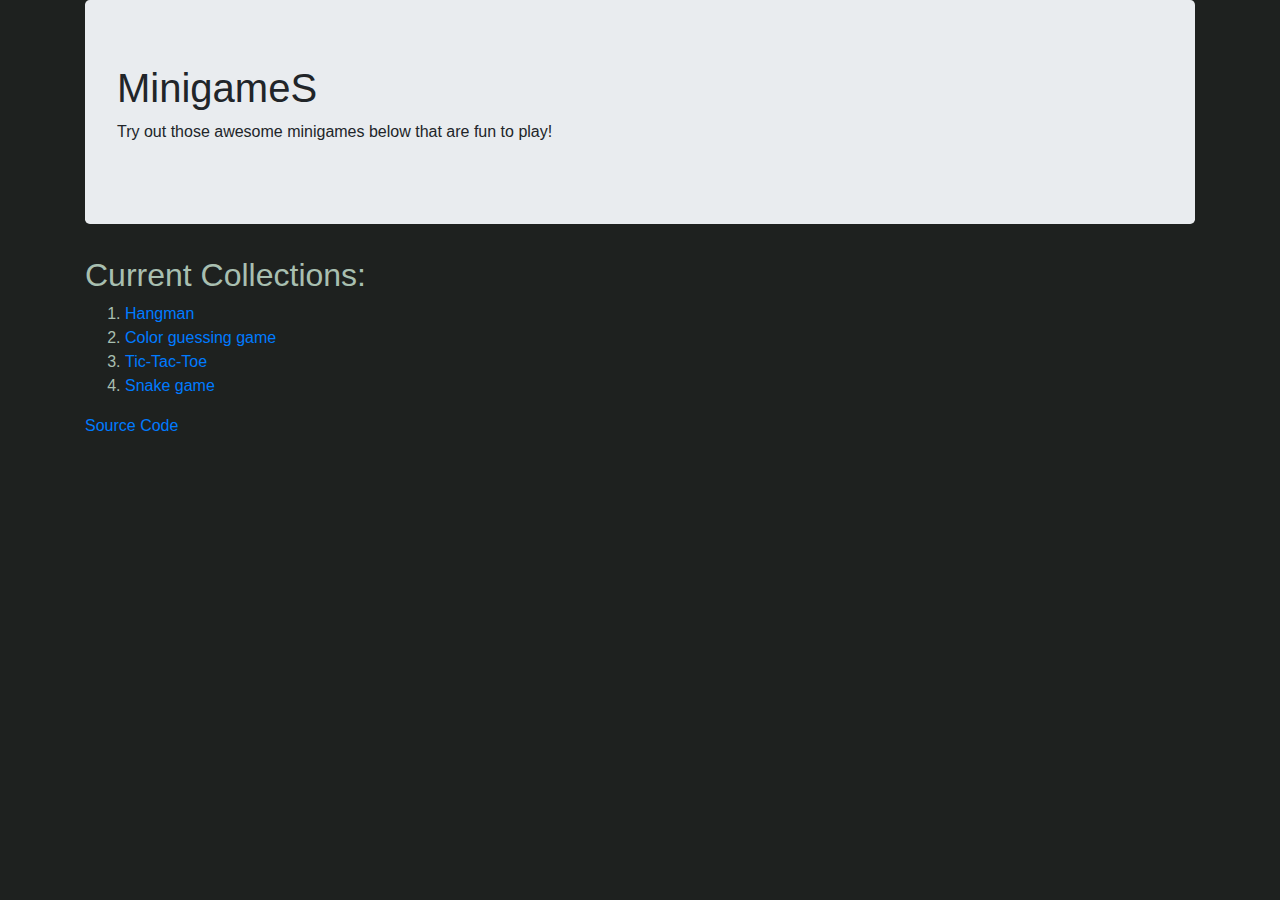
<file: index.html>
<!doctype html>
<html class="no-js" lang="">

<head>
  <meta charset="utf-8">
  <title>Minigames</title>
  <meta name="description" content="Collections of PHP and JS based minigames">
  <meta name="viewport" content="width=device-width, initial-scale=1">


  <!-- Place favicon.ico in the root directory -->

  <meta name="theme-color" content="#fafafa">

  <link rel="stylesheet" href="https://stackpath.bootstrapcdn.com/bootstrap/4.5.2/css/bootstrap.min.css" integrity="sha384-JcKb8q3iqJ61gNV9KGb8thSsNjpSL0n8PARn9HuZOnIxN0hoP+VmmDGMN5t9UJ0Z" crossorigin="anonymous">
  <script src="https://code.jquery.com/jquery-3.5.1.min.js" integrity="sha256-9/aliU8dGd2tb6OSsuzixeV4y/faTqgFtohetphbbj0=" crossorigin="anonymous"></script>  <script src="https://stackpath.bootstrapcdn.com/bootstrap/4.5.2/js/bootstrap.min.js" integrity="sha384-B4gt1jrGC7Jh4AgTPSdUtOBvfO8shuf57BaghqFfPlYxofvL8/KUEfYiJOMMV+rV" crossorigin="anonymous"></script>

<style>

body{
  background-color: #1e211f;
}

.content{
  color: #a8bfb0;
}

</style>
</head>

<body>

  <div class="container">
    <div class="jumbotron">
      <h1>MinigameS</h1>
      <p>Try out those awesome minigames below that are fun to play!</p>
    </div> 
    
    <div class="content">
      <h2>Current Collections: </h2>

      <ol>
        <li><a href="hangman/">Hangman</a></li>
        <li><a href="./color game/index.html">Color guessing game</a></li>
        <li><a href="./tic-tac-toe/index.html">Tic-Tac-Toe</a></li>
        <li><a href="./snake/index.html">Snake game</a></li>
      </ol>
    </div>

    <div class="footer">
      <a href="https://github.com/TheRealDarkCoder/minigames">Source Code</a>
    </div>
  </div>

</body>

</html>
</file>
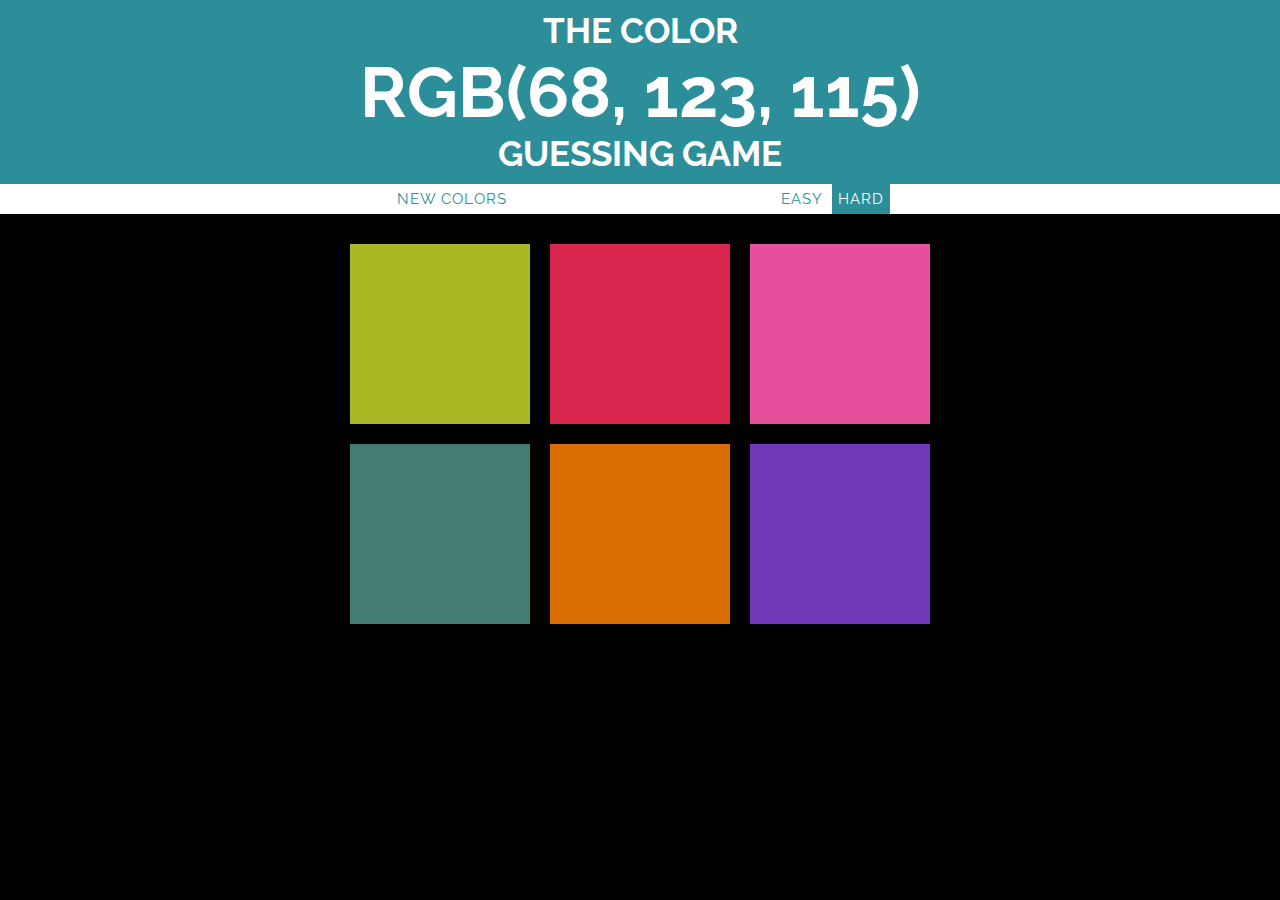
<file: color game/index.html>
<!DOCTYPE html>
<html lang="en">
<head>
    <meta charset="UTF-8">
    <meta http-equiv="X-UA-Compatible" content="IE=edge">
    <meta name="viewport" content="width=device-width, initial-scale=1.0">
    <link rel="stylesheet" href="./css/style.css">
    <link href='https://fonts.googleapis.com/css?family=Raleway:300' rel='stylesheet' type='text/css'>	
    <title>Color Game</title>
</head>
<body>
  <h1>The Color <span id="color-display">RGB</span> Guessing Game</h1>
	<div id ="stripe">
		<button id="reset">New Colors</button>
		<span id="message"></span>
		<button class="mode">Easy</button>
		<button class="mode selected">Hard</button>
	</div>
	<div id="container">
		<div class="square"></div>
		<div class="square"></div>
		<div class="square"></div>
		<div class="square"></div>
		<div class="square"></div>
		<div class="square"></div>
	</div>

	<script type="text/javascript" src="./js/script.js"></script>

  
</div>
</body>
</html>
</file>
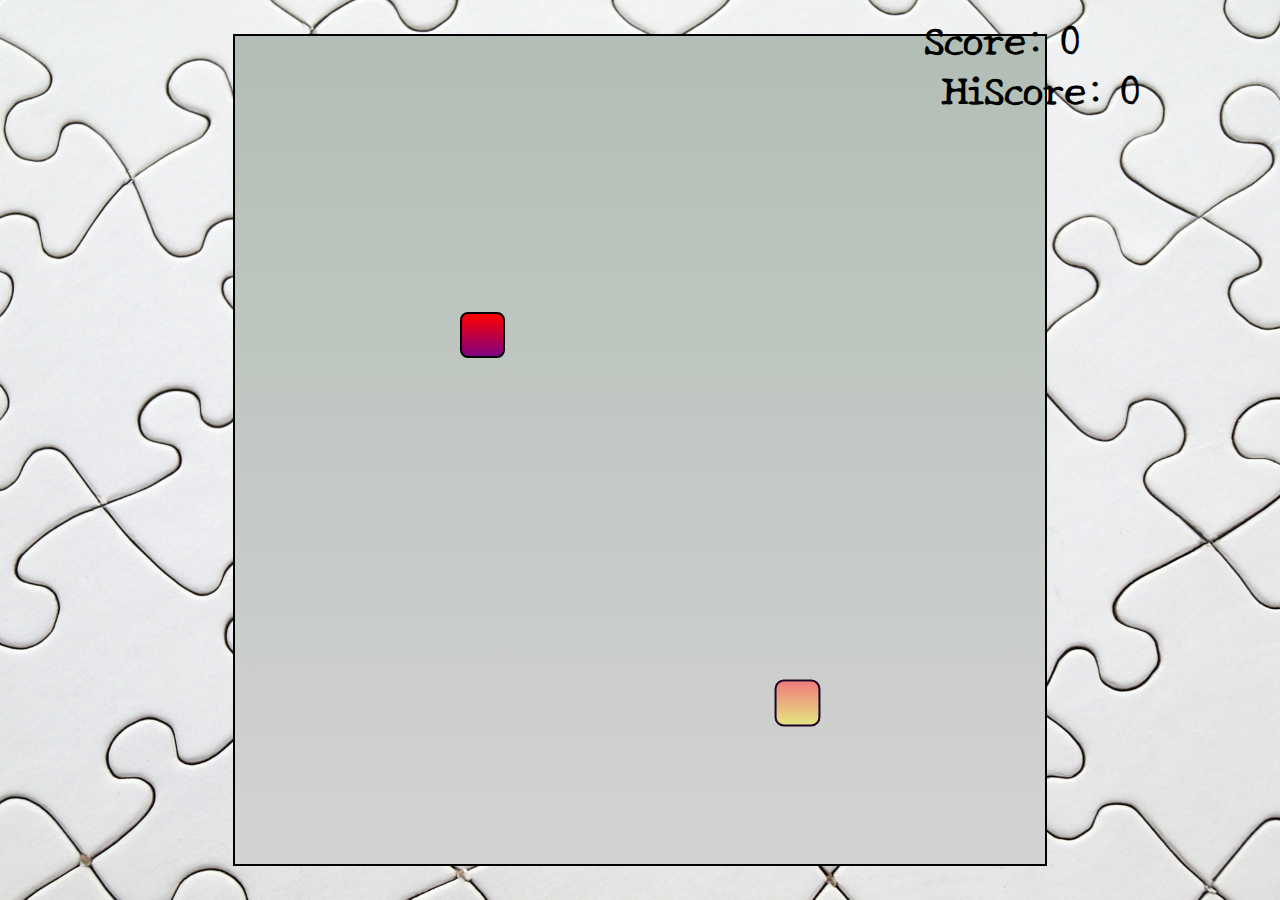
<file: snake/index.html>
<!DOCTYPE html>
<html lang="en">
<head>
    <meta charset="UTF-8">
    <meta http-equiv="X-UA-Compatible" content="IE=edge">
    <meta name="viewport" content="width=device-width, initial-scale=1.0">
    <title>Snake Game</title>
    <link rel="stylesheet" href="css/style.css">
</head>
<body>
    <div class="body">
        <div id="scoreBox">Score: 0</div>
        <div id="hiscoreBox">HiScore: 0</div>
        <div id="board"></div>
    </div>
</body>
<script src="js/index.js"></script>
</html>
</file>
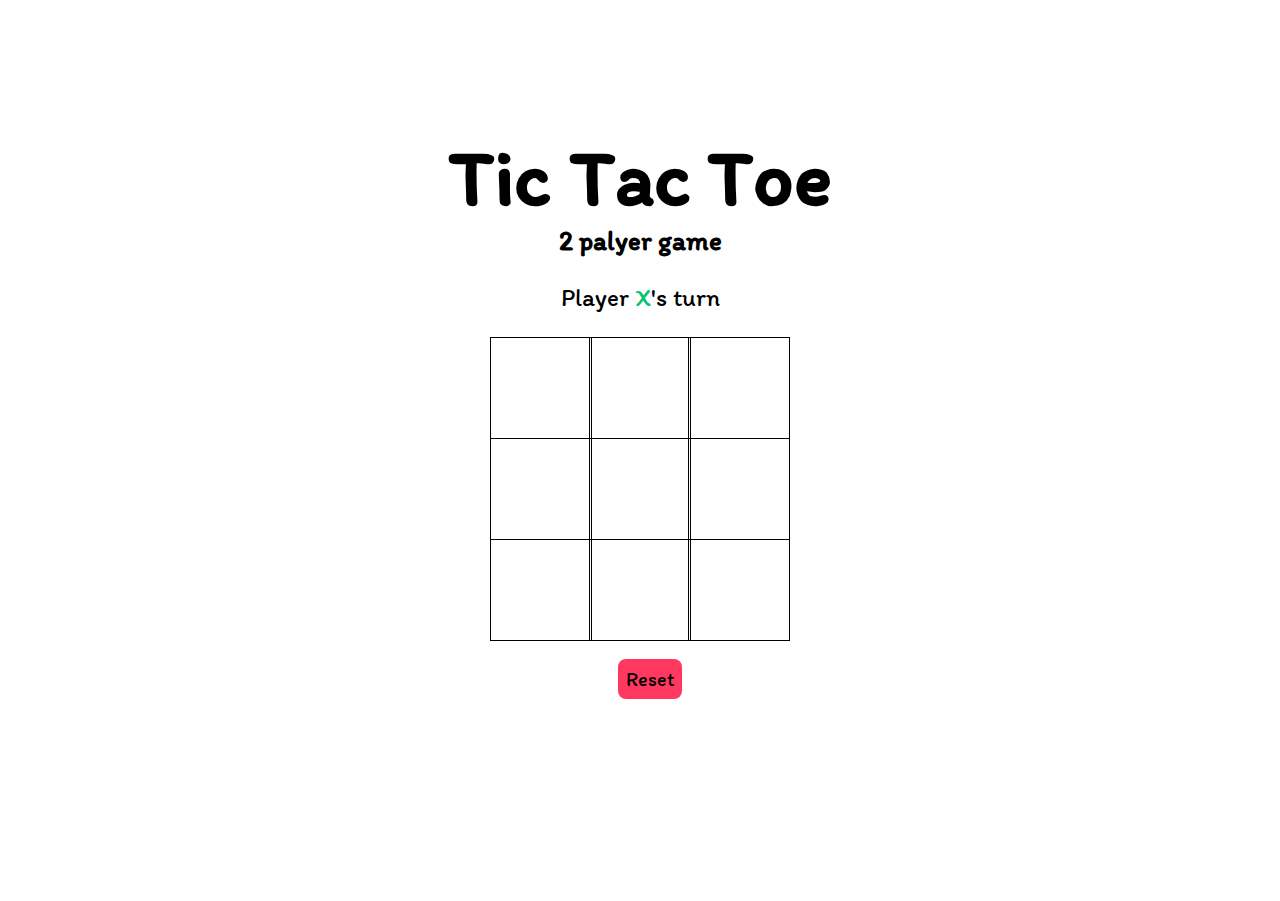
<file: tic-tac-toe/index.html>
<html lang="en">
<head>
    <meta charset="UTF-8">
    <meta http-equiv="X-UA-Compatible" content="IE=edge">
    <meta name="viewport" content="width=device-width, initial-scale=1.0">
    <link rel="stylesheet" href="./css/style.css">
    <link rel="preconnect" href="https://fonts.gstatic.com">
    <link href="https://fonts.googleapis.com/css2?family=Itim&display=swap" rel="stylesheet">
    <script src="./js/script.js"></script>
    <title>Tic Tac Toe</title>
</head>
<body>
    <div class="background">
        <section class="title">
            <h1>Tic Tac Toe</h1>
            <h6>2 palyer game</h6>
        </section>
        <section class="display">
            Player <span class="display-player playerX">X</span>'s turn
        </section>
        <section class="container">
            <div class="tile"></div>
            <div class="tile"></div>
            <div class="tile"></div>
            <div class="tile"></div>
            <div class="tile"></div>
            <div class="tile"></div>
            <div class="tile"></div>
            <div class="tile"></div>
            <div class="tile"></div>
        </section>
        <section class="display announcer hide"></section>
        <section class="controls">
            <button id="reset">Reset</button>
        </section>
    </div>
</body>
</html>
</file>
<file: color game/css/style.css>
body {
	background-color: #000000;
	font-family: "Raleway", Sans-serif;
	font-size: 62.5%; /*1 em = 10px */
	margin: 0;
}

#container {
	max-width: 600px;
	margin: 0 auto;
	padding-top: 20px;

}
.square {
	width: 30%;
	background-color: purple;
	padding-bottom: 30%;
	float: left;
	margin: 1.66%;
	transition: background .5s;
	-webkit-transition: background .5s;
	-moz-transition: background .5s;
	o-transition: background .5s;
} 

h1 {
	color: white;
	background-color: #2C8E99;
	font-size: 3.5em;
	text-align: center;
	text-transform: uppercase;
	margin: 0;
	padding: 10px 0;
}

#color-display {
	display: block;
	font-size: 2em;
}

#stripe {
	background: rgb(255, 255, 255);
	height: 30px;
	text-align: center;
	color: black;
}

#message {
	text-transform: uppercase;
	color: #2C8E99;
	font-size: 1.5em;
	display: inline-block;
	width: 20%;
}

button {
	outline: none;
	color: #2C8E99;
	font-family: "Raleway", Sans-serif;
	text-transform: uppercase;
	font-size: 1.5em;
	background-color: white;
	height: 100%;
	letter-spacing: 1px;
	transition: all 0.3s;
	-webkit-transition: all 0.3s;
	-moz-transition: all 0.3s;
	o-transition: all 0.3s;
}

button:hover {
	background-color: #2C8E99;
	color: white;
}

.selected {
	background-color: #2C8E99;
	color: white;
}



* {
	border: 0px solid red;
}
</file>
<file: snake/css/style.css>
@import url('https://fonts.googleapis.com/css2?family=New+Tegomin&display=swap');
*{
    padding: 0;
    margin: 0;
}

.body{
    background: url("../img/bg.jpg"); 
    min-height: 100vh;
    background-size: 100vw 100vh;
    background-repeat: no-repeat;
    display: flex;
    justify-content: center;
    align-items: center;
}

#scoreBox{
    position: absolute;
    top: 9px;
    right: 200px;
    font-size: 39px;
    font-weight: bold;
    font-family: 'New Tegomin', serif;
}

#hiscoreBox{
    position: absolute;
    top: 59px;
    right: 140px;
    font-size: 39px;
    font-weight: bold;
    font-family: 'New Tegomin', serif;
}

#board{
    background: linear-gradient(rgb(178, 190, 181), rgb(211, 211, 211));
    width: 90vmin;
    height: 92vmin;
    border: 2px solid black;
    display: grid;
    grid-template-rows: repeat(18, 1fr);
    grid-template-columns: repeat(18, 1fr);
}

.head{
    background: linear-gradient(rgb(240, 124, 124), rgb(228, 228, 129));
    border: 2px solid rgb(34, 4, 34); 
    transform: scale(1.02);
    border-radius: 9px;
}

.snake{
    background-color: purple;
    border: .25vmin solid white;
    border-radius: 12px;
}

.food{
    background: linear-gradient(red, purple);
    border: .25vmin solid black;
    border-radius: 8px;
}
</file>
<file: tic-tac-toe/css/style.css>
* {
    padding: 0;
    margin: 0;
    font-family: 'Itim', cursive;
}

.background {
    background-color: #ffffff;
    height: 100vh;
    padding-top: 1px;
}

.title {
    color: rgb(0, 0, 0);
    text-align: center;
    font-size: 40px;
    margin-top: 10%;
}

.display {
    color: rgb(0, 0, 0);
    font-size: 25px;
    text-align: center;
    margin-top: 1em;
    margin-bottom: 1em;
}

.hide {
    display: none;
}

.container {
    margin: 0 auto;
    display: grid;
    grid-template-columns: 33% 33% 33%;
    grid-template-rows: 33% 33% 33%;
    max-width: 300px;

}

.tile {
    border: 1px solid rgb(0, 0, 0);
    min-width: 100px;
    min-height: 100px;
    display: flex;
    justify-content: center;
    align-items: center;
    font-size: 50px;
    cursor: pointer;
}

.playerX {
    color: #09C372;
}

.playerO {
    color: #ff0000;
}

.controls {
    display: flex;
    flex-direction: row;
    justify-content: center;
    align-items: center;
    margin-top: 1em;
}

.controls button {
    color: rgb(0, 0, 0);
    padding: 8px;
    border-radius: 8px;
    border: none;
    font-size: 20px;
    margin-left: 1em;
    cursor: pointer;
}

.restart {
    background-color: #498AFB;
}

#reset {
    background-color: #FF3860;
}
</file>
